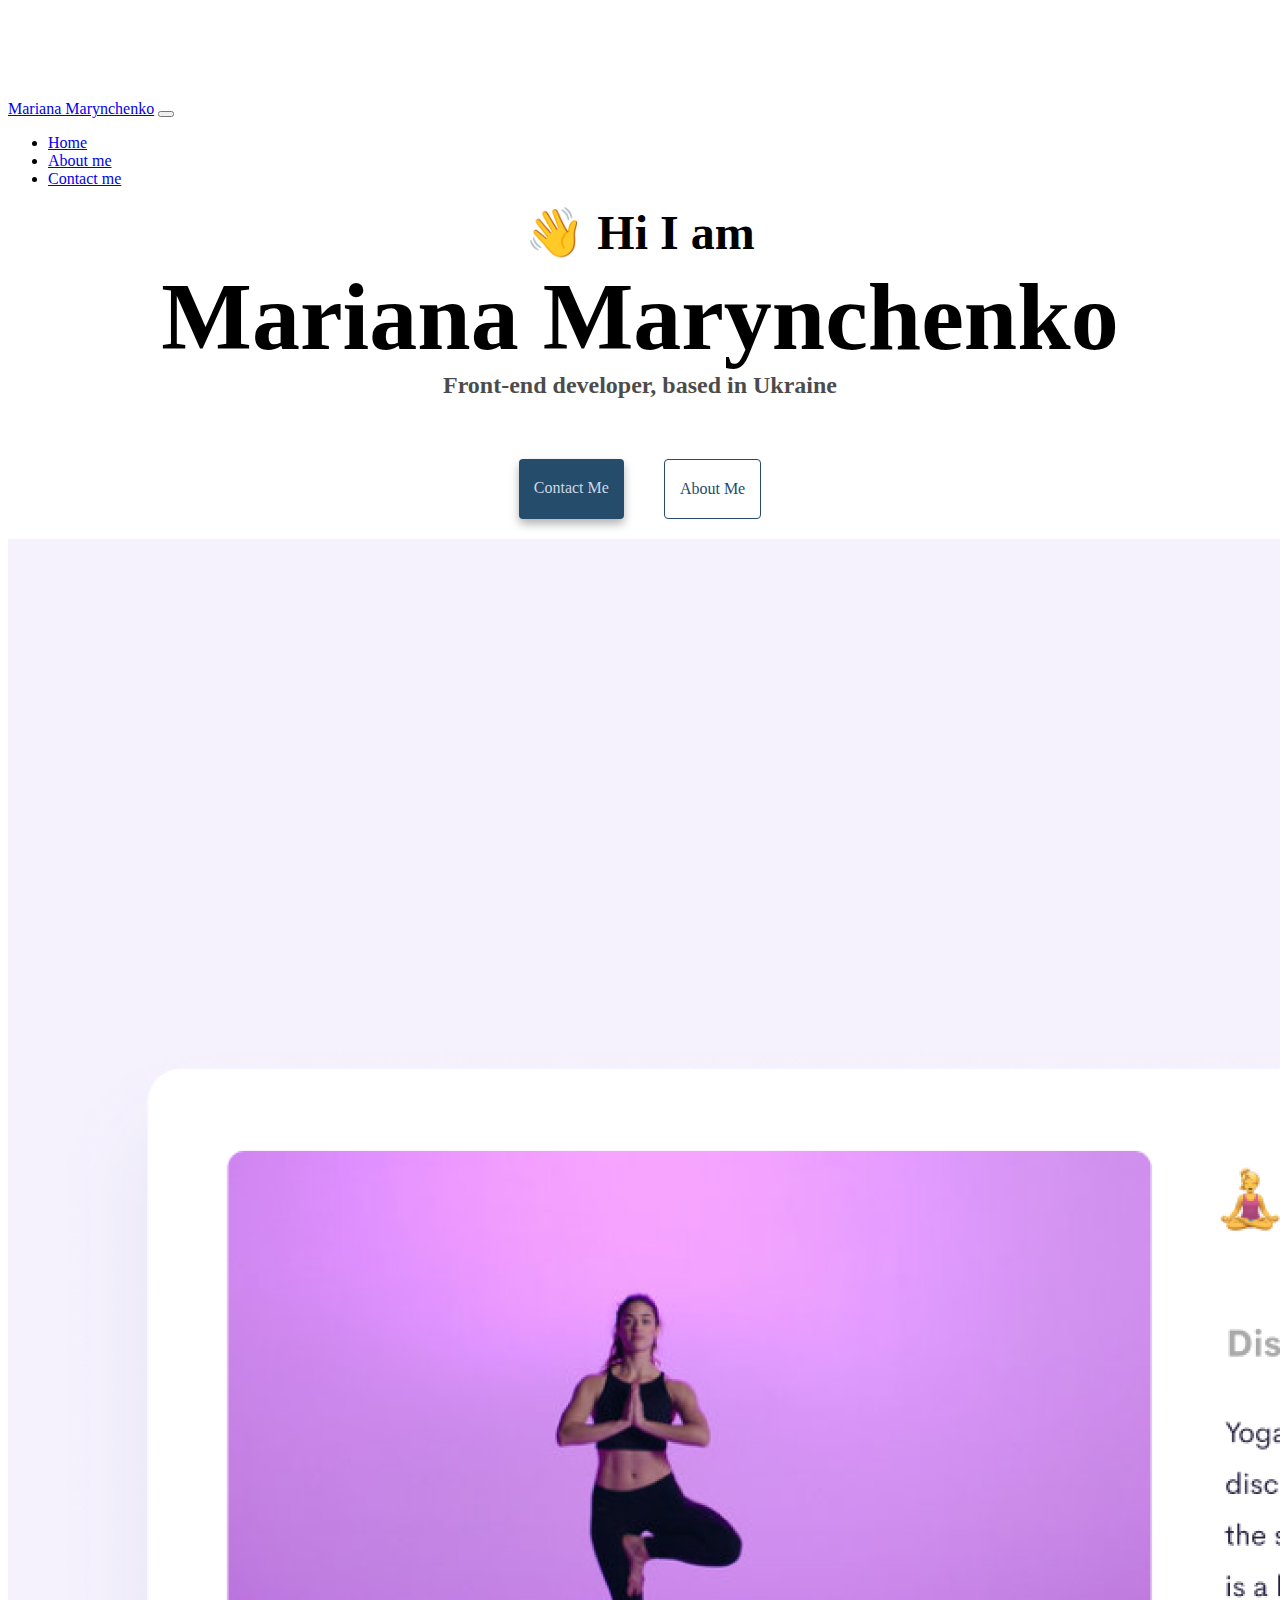
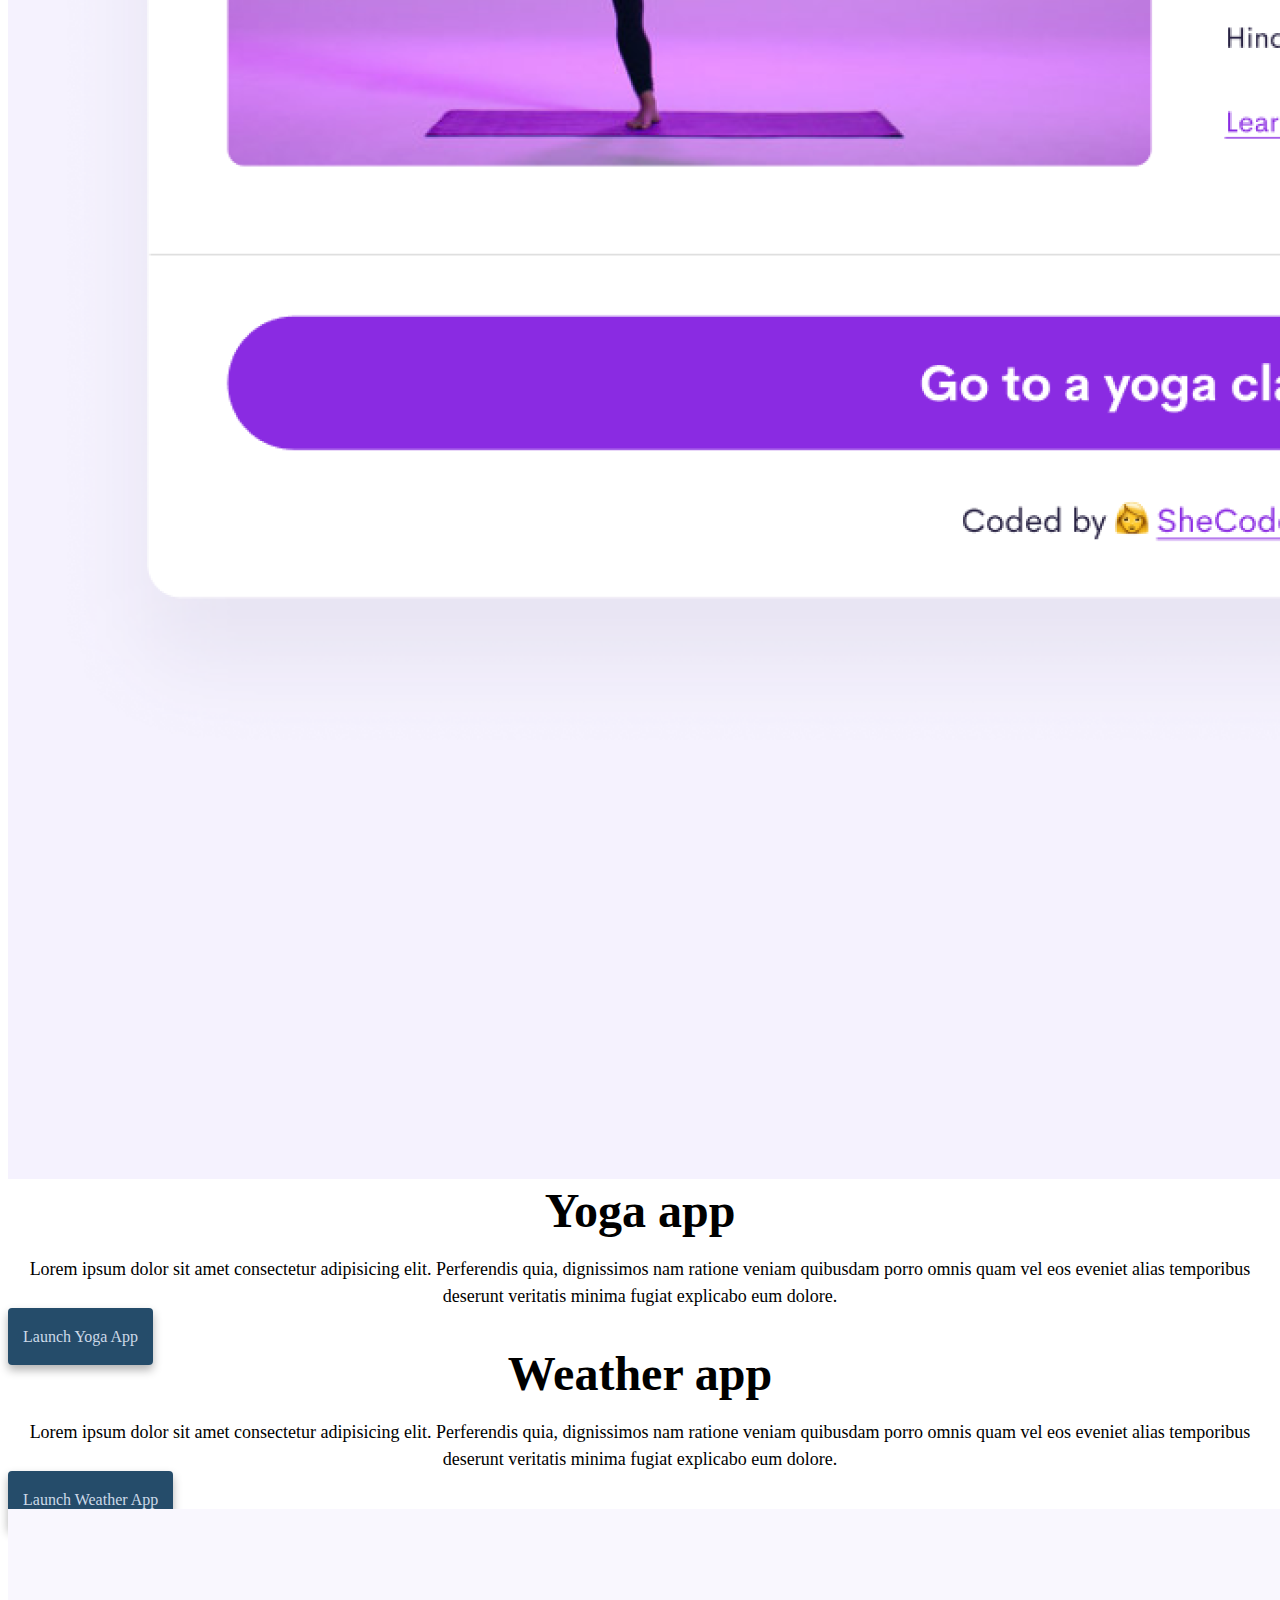
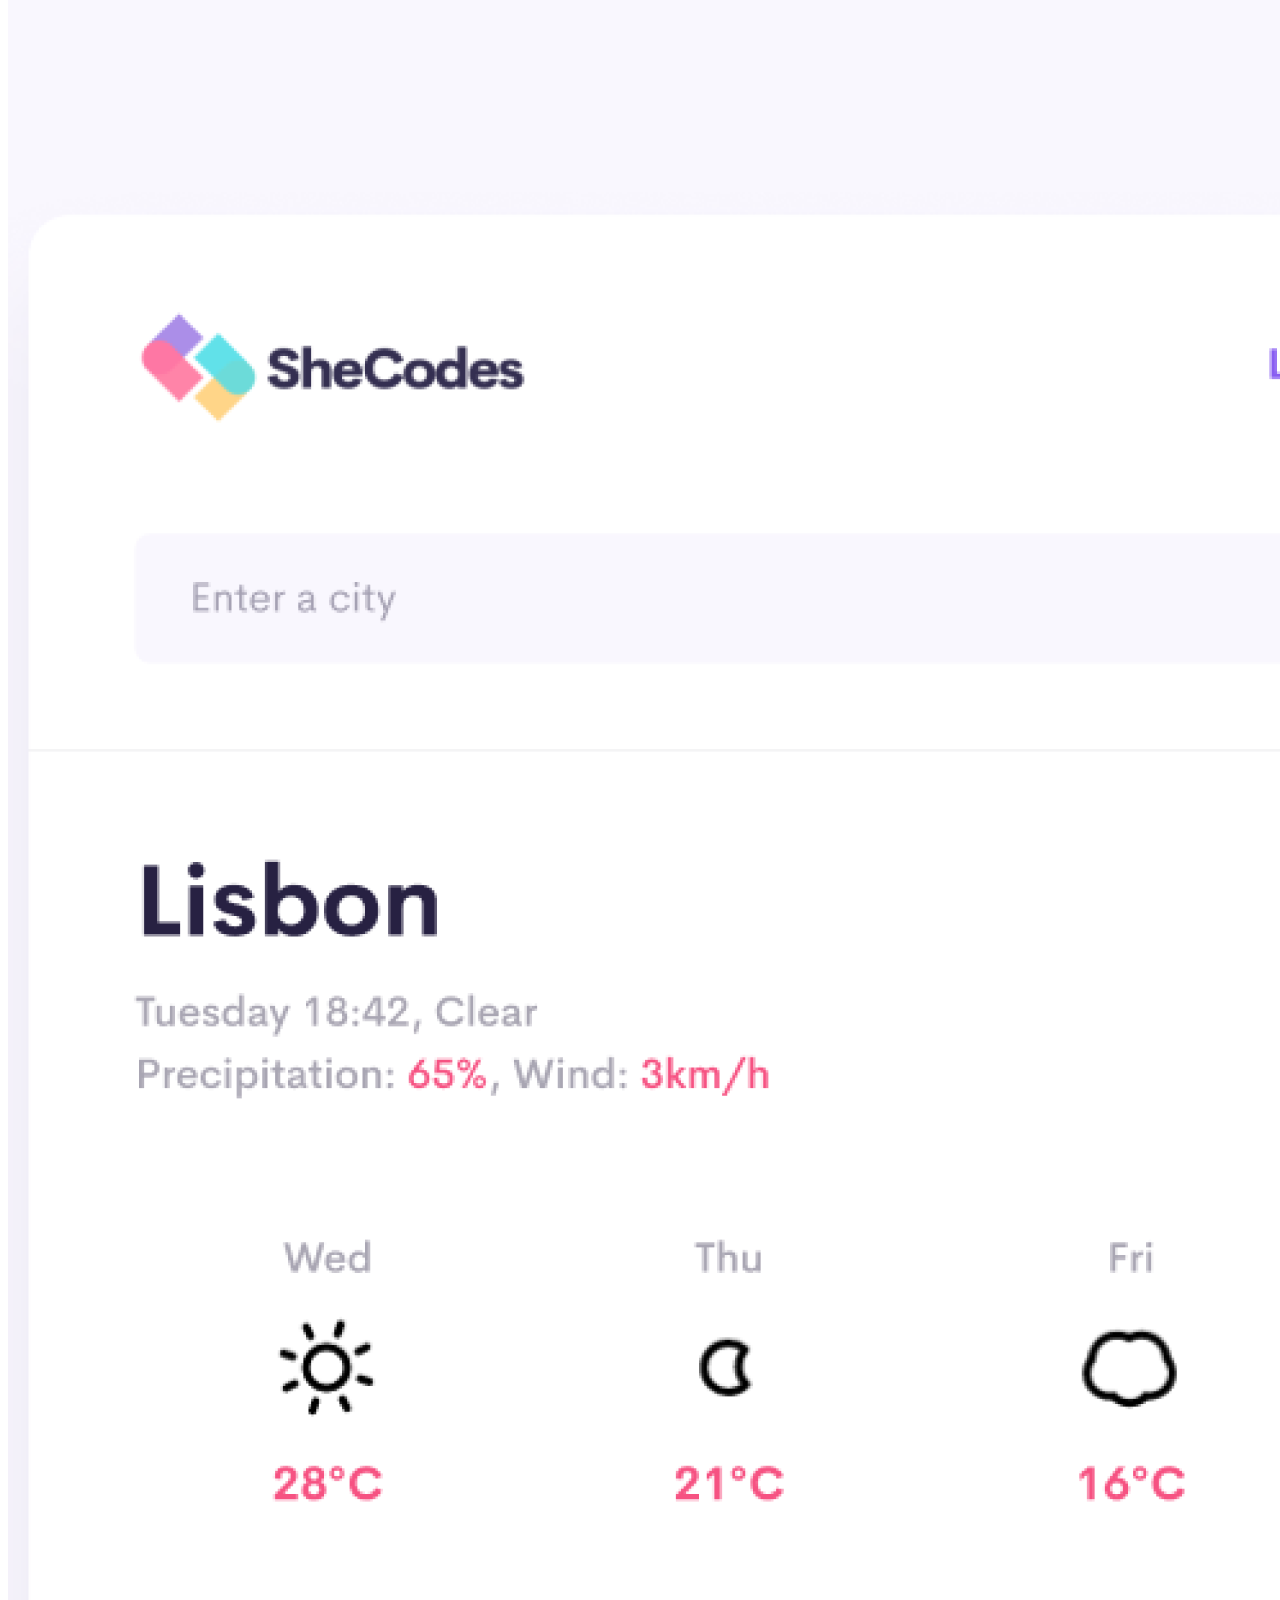
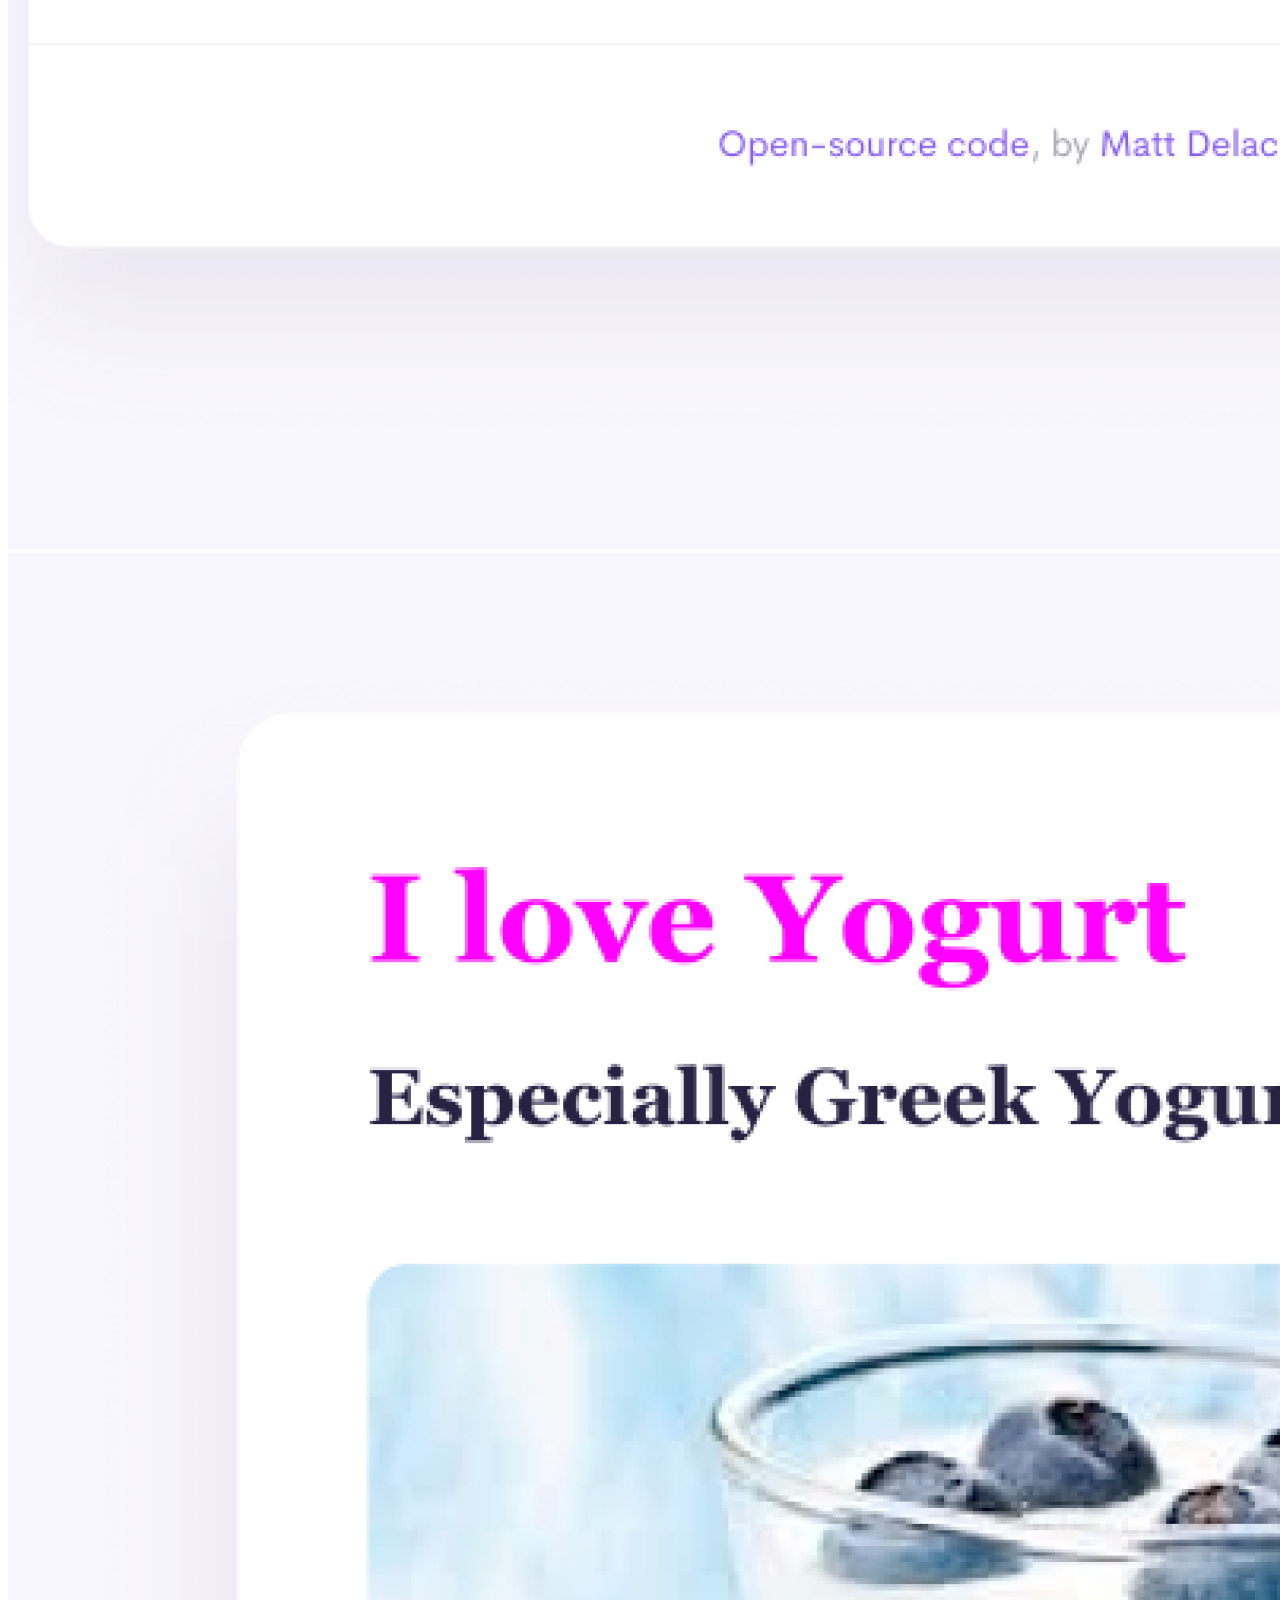
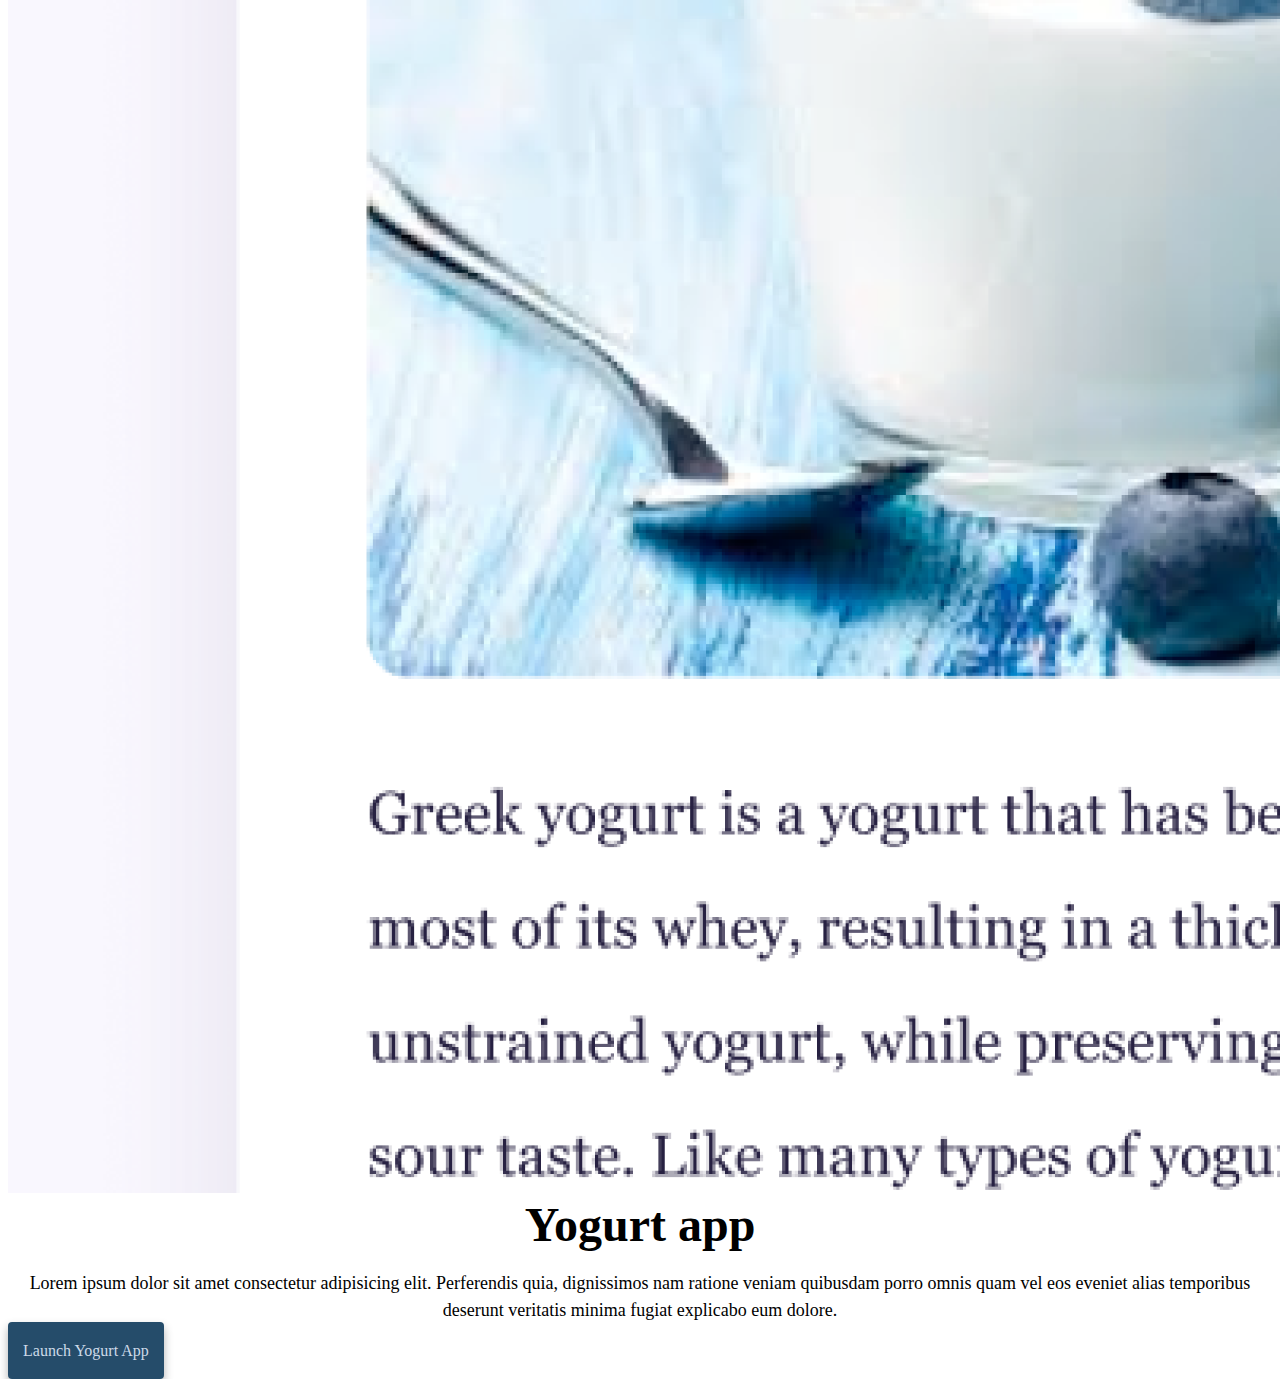
<file: index.html>
<!DOCTYPE html>
<html lang="en">

<head>
    <meta charset="UTF-8" />
    <meta http-equiv="X-UA-Compatible" content="IE=edge" />
    <meta name="viewport" content="width=device-width, initial-scale=1.0" />
    <title>Mariana Marynchenko | Front-end developer | Homepage</title>
    <meta name="description" content="Experienced front-end developer specializing in responsive web design, HTML5, CSS3, and JavaScript. Let’s create stunning user experiences! 💻🚀" />
    <link href="https://cdn.jsdelivr.net/npm/bootstrap@5.0.0-beta2/dist/css/bootstrap.min.css" rel="stylesheet"
        integrity="sha384-BmbxuPwQa2lc/FVzBcNJ7UAyJxM6wuqIj61tLrc4wSX0szH/Ev+nYRRuWlolflfl" crossorigin="anonymous" />
    <script src="https://cdn.jsdelivr.net/npm/bootstrap@5.0.0-beta2/dist/js/bootstrap.bundle.min.js"
        integrity="sha384-b5kHyXgcpbZJO/tY9Ul7kGkf1S0CWuKcCD38l8YkeH8z8QjE0GmW1gYU5S9FOnJ0"
        crossorigin="anonymous"></script>
    <link rel="stylesheet" href="style.css" />
</head>

<body>
    <nav class="navbar navbar-expand-lg navbar-light bg-light fixed-top">
        <div class="container">
            <a class="navbar-brand" href="index.html">Mariana Marynchenko</a>
            <button class="navbar-toggler" type="button" data-bs-toggle="collapse" data-bs-target="#navbarNav"
                aria-controls="navbarNav" aria-expanded="false" aria-label="Toggle navigation">
                <span class="navbar-toggler-icon"></span>
            </button>
            <div class="collapse navbar-collapse" id="navbarNav">
                <ul class="navbar-nav">
                    <li class="nav-item">
                        <a class="nav-link active" aria-current="page" href="index.html">Home</a>
                    </li>
                    <li class="nav-item">
                        <a class="nav-link" href="about.html">About me</a>
                    </li>
                    <li class="nav-item">
                        <a class="nav-link" href="about.html#contact">Contact me</a>
                    </li>
                </ul>
            </div>
        </div>
    </nav>
    <h2 class="text-center">👋 Hi I am</h2>
    <h1 class="text-center">Mariana Marynchenko</h1>
    <h3 class="text-center">Front-end developer, based in Ukraine</h3>
    <div class="navigation-links mb-5">
        <a href="about.html#contact" class="primary-link">Contact me</a>
        <a href="about.html" class="secondary-link">About me</a>
    </div>
    <div class="container">
        <div class="row">
            <div class="col-md-6">
                <img src="images/yoga.png" class="img-fluid rounded" />
            </div>
            <div class="col-md-6">
                <h2 class="mb-3">Yoga app</h2>
                <p>
                    Lorem ipsum dolor sit amet consectetur adipisicing elit. Perferendis
                    quia, dignissimos nam ratione veniam quibusdam porro omnis quam vel
                    eos eveniet alias temporibus deserunt veritatis minima fugiat
                    explicabo eum dolore.
                </p>
                <div class="mt-5">
                    <a href="#" class="primary-link">Launch Yoga App</a>
                </div>
            </div>
        </div>
        <div class="row mt-5">
            <div class="col-md-6">
                <h2 class="mb-3">Weather app</h2>
                <p>
                    Lorem ipsum dolor sit amet consectetur adipisicing elit. Perferendis
                    quia, dignissimos nam ratione veniam quibusdam porro omnis quam vel
                    eos eveniet alias temporibus deserunt veritatis minima fugiat
                    explicabo eum dolore.
                </p>
                <div class="mb-5 mt-5">
                    <a href="#" class="primary-link">Launch Weather App</a>
                </div>
            </div>
            <div class="col-md-6">
                <img src="images/weather.png" class="img-fluid rounded" />
            </div>
        </div>
        <div class="row mt-5">
            <div class="col-md-6">
                <img src="images/yogurt.png" class="img-fluid rounded" />
            </div>
            <div class="col-md-6">
                <h2 class="mb-3">Yogurt app</h2>
                <p>
                    Lorem ipsum dolor sit amet consectetur adipisicing elit. Perferendis
                    quia, dignissimos nam ratione veniam quibusdam porro omnis quam vel
                    eos eveniet alias temporibus deserunt veritatis minima fugiat
                    explicabo eum dolore.
                </p>
                <div class="mt-5">
                    <a href="#" class="primary-link">Launch Yogurt App</a>
                </div>
            </div>
        </div>
    </div>
</body>

</html>
</file>
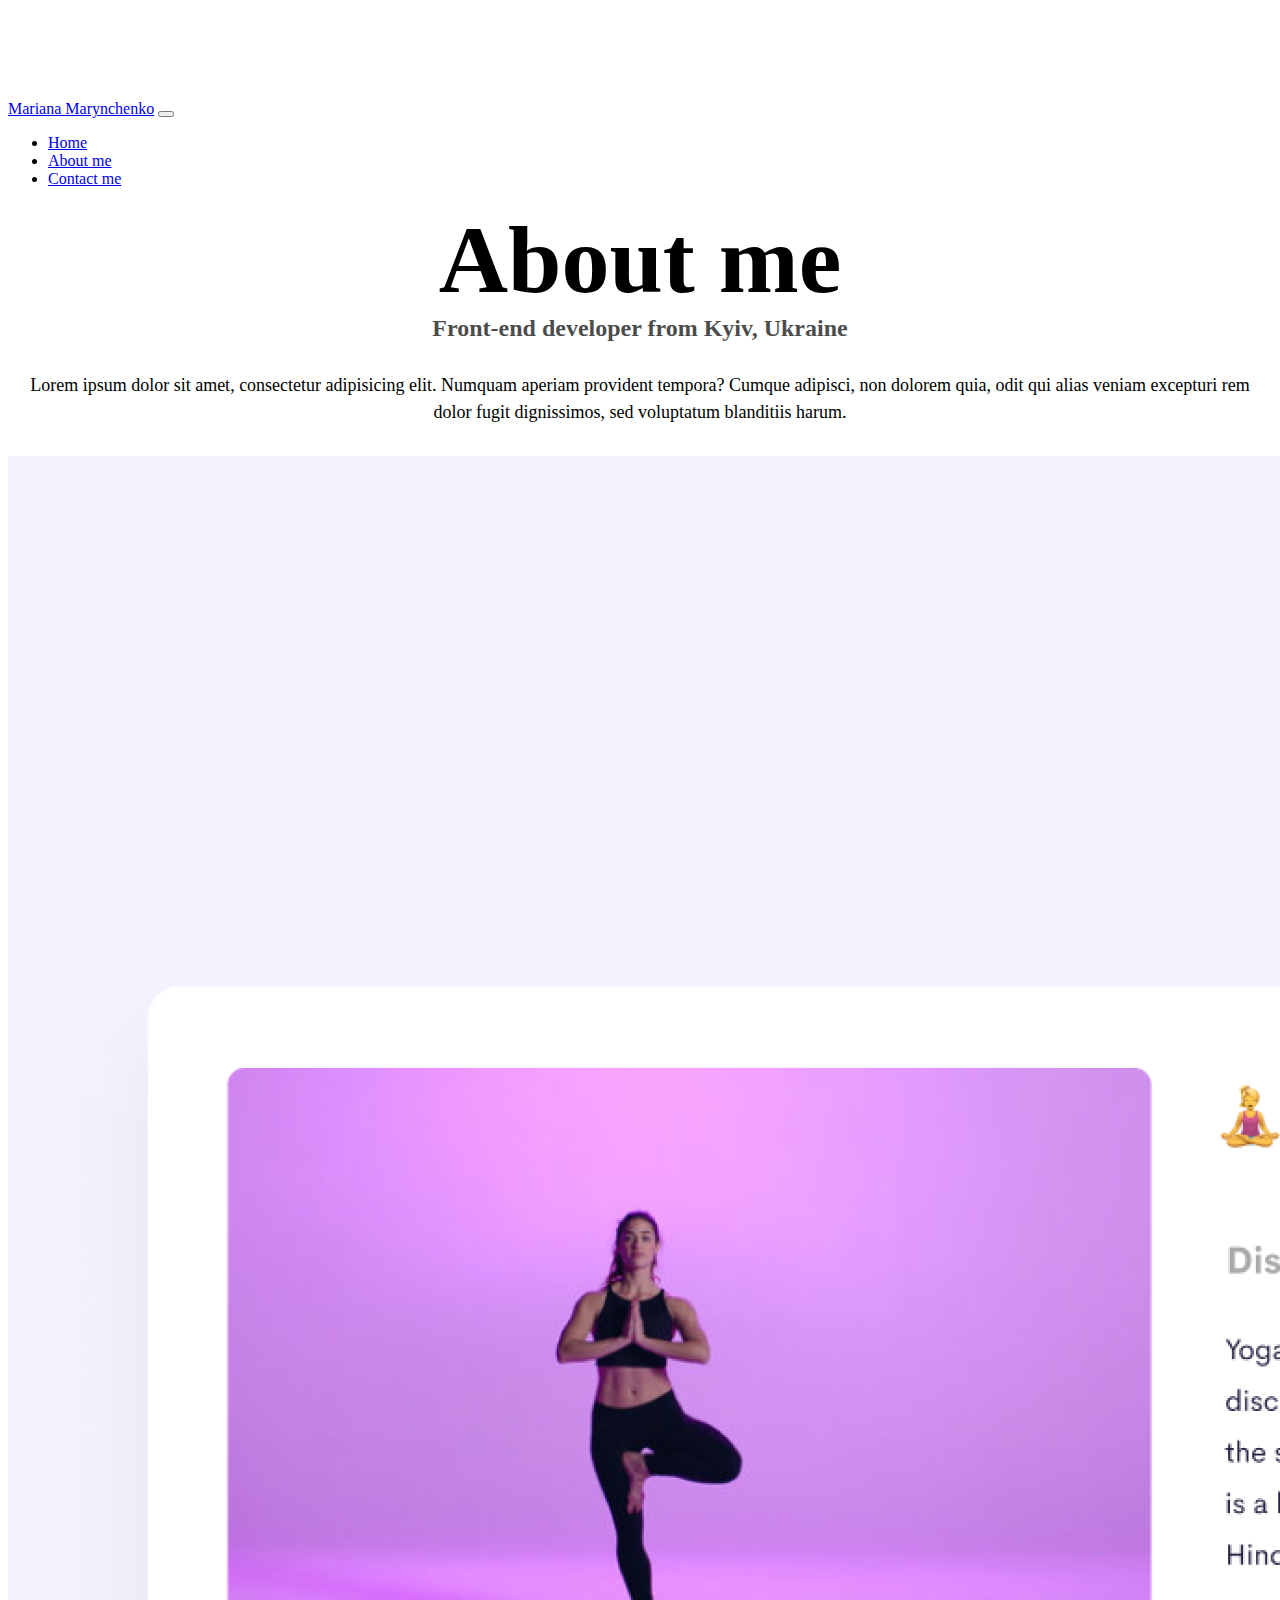
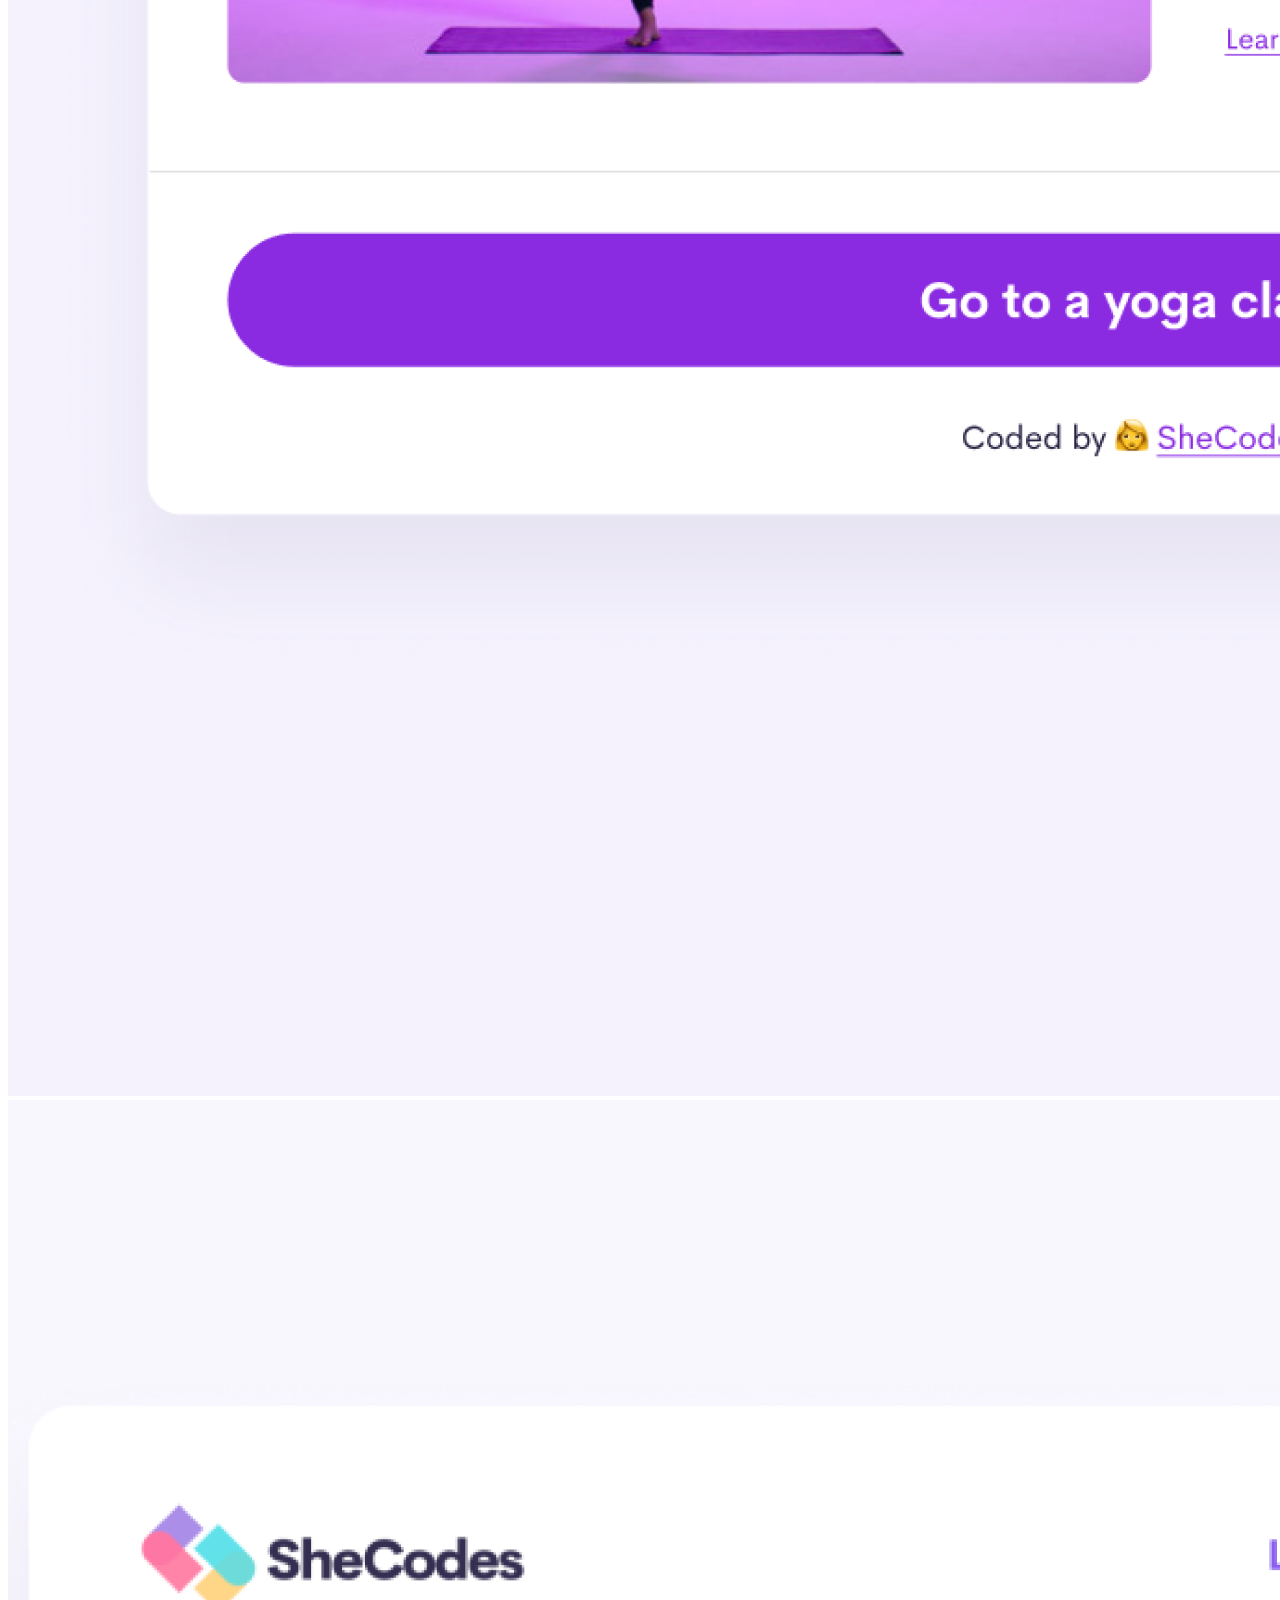
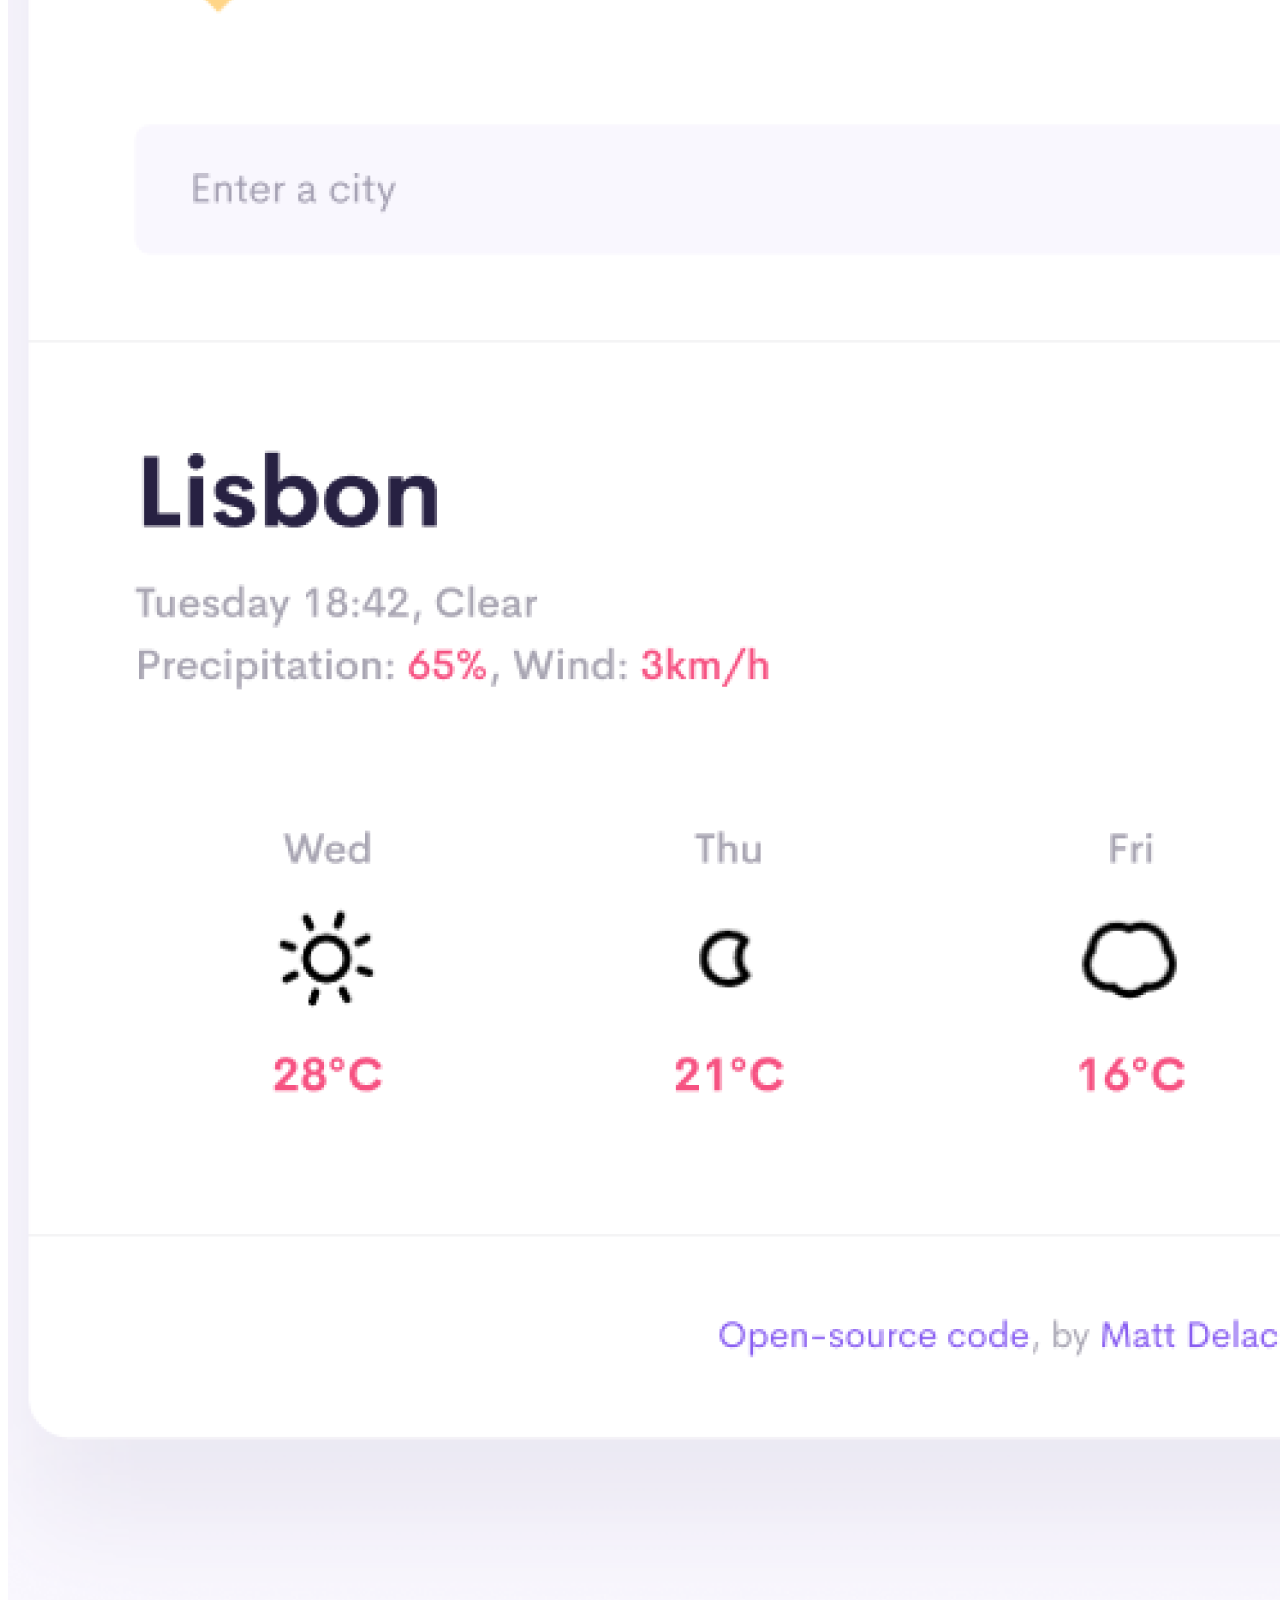
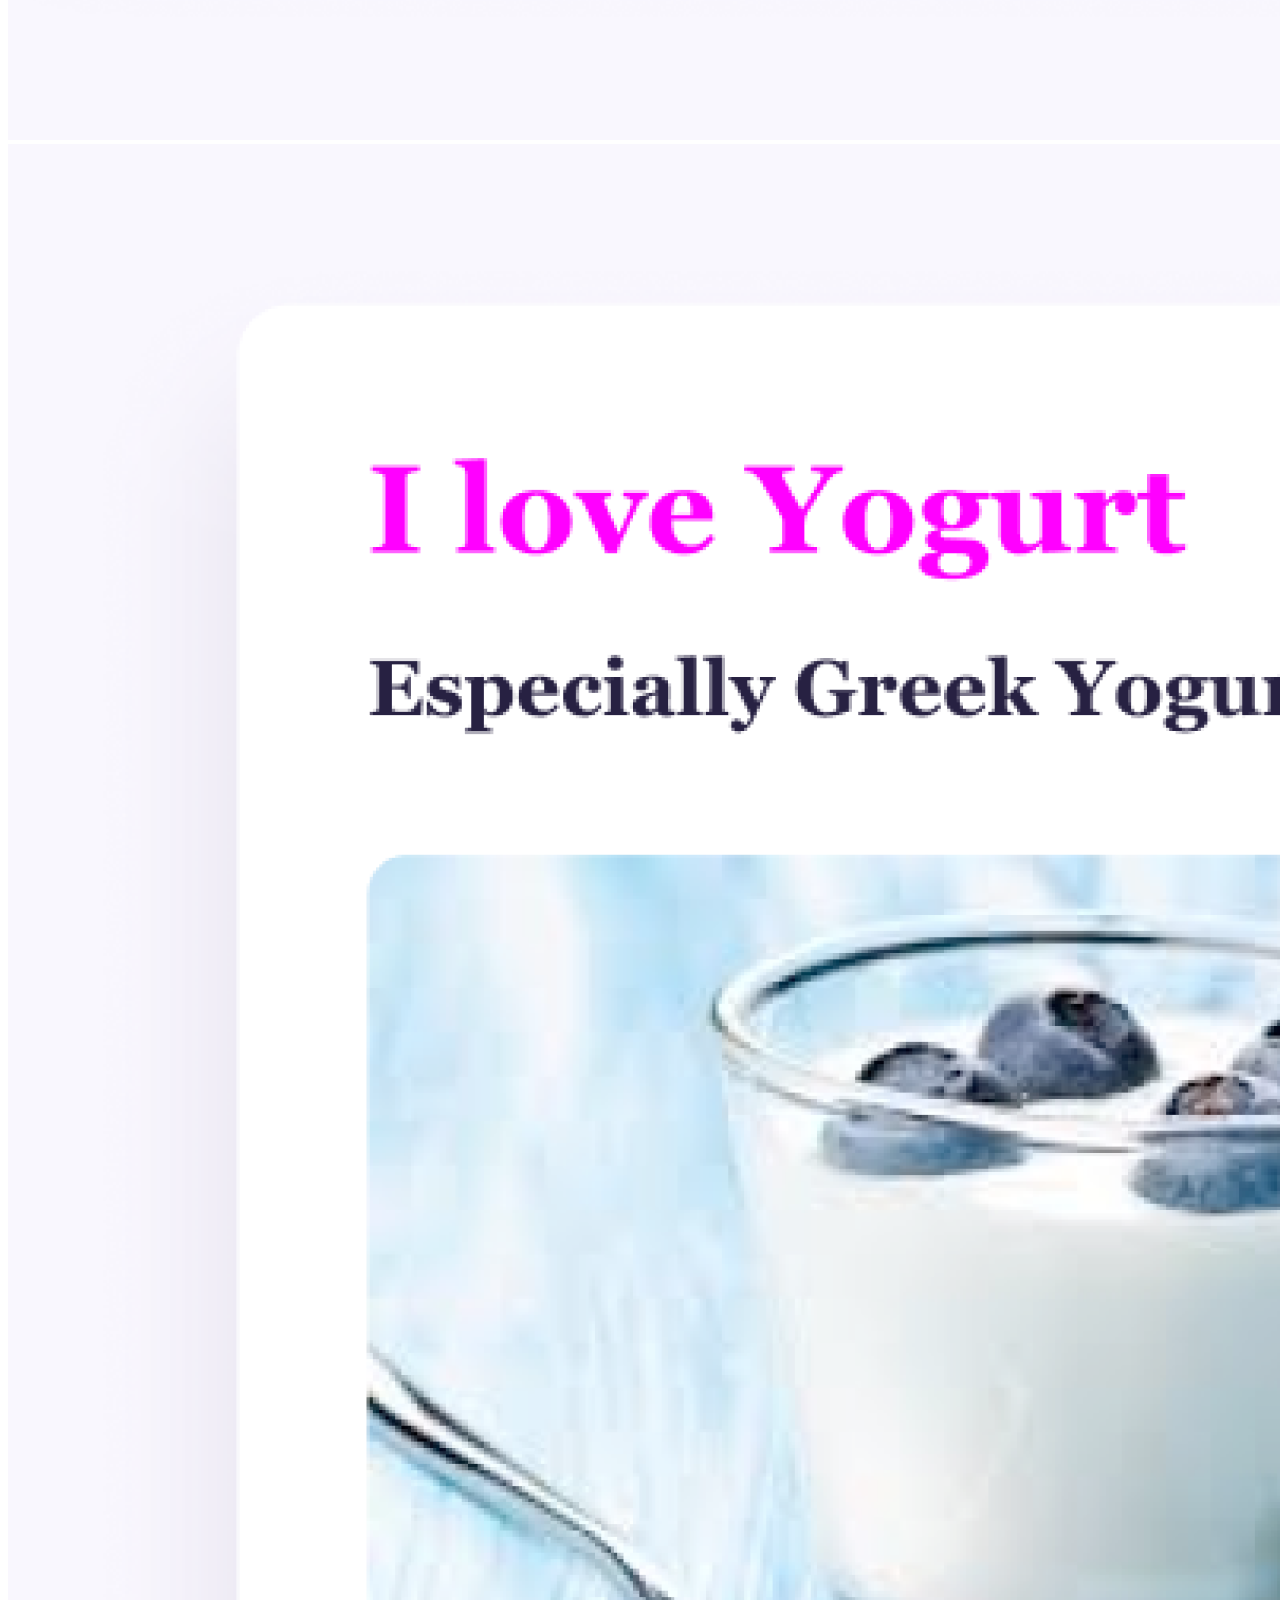
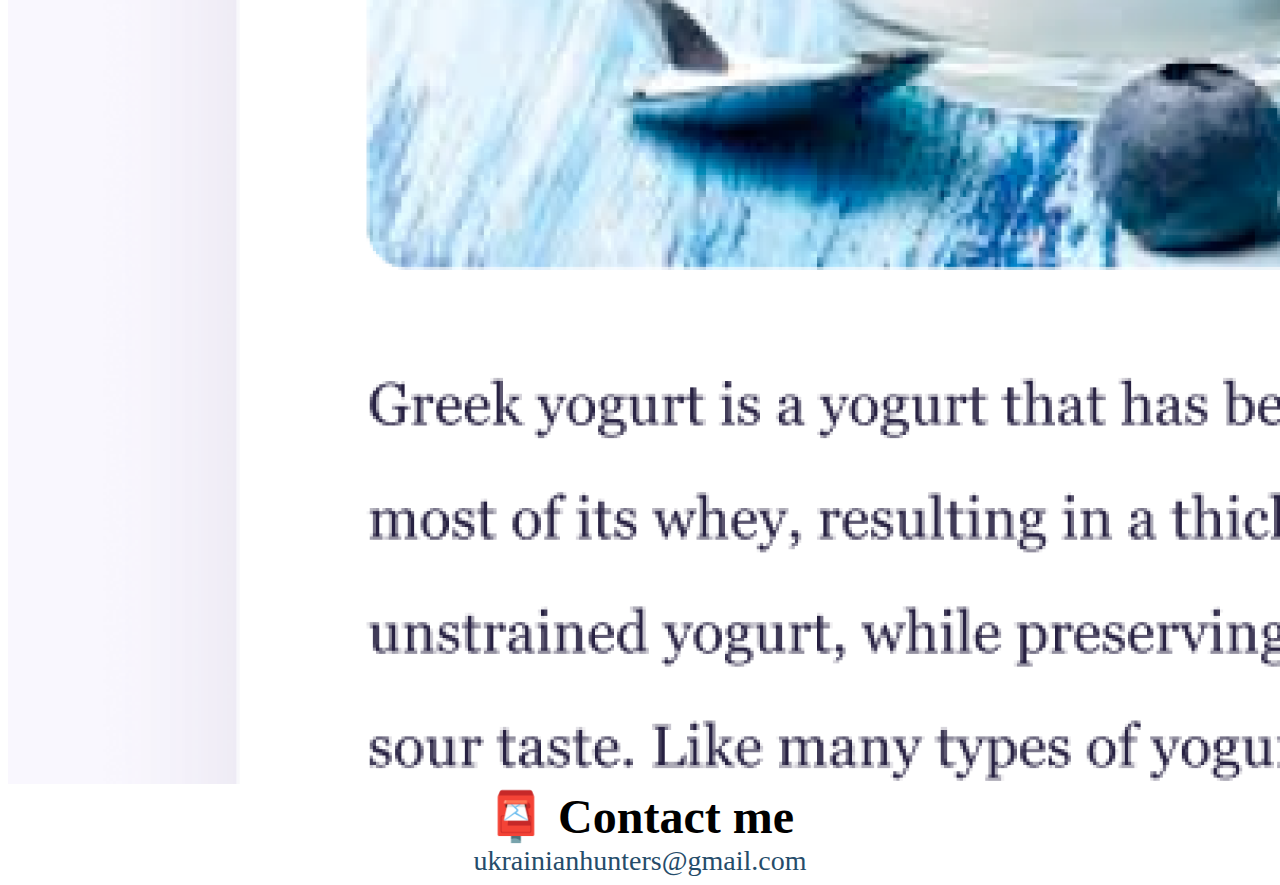
<file: about.html>
<!DOCTYPE html>
<html lang="en">

<head>
    <meta charset="UTF-8" />
    <meta http-equiv="X-UA-Compatible" content="IE=edge" />
    <meta name="viewport" content="width=device-width, initial-scale=1.0" />
    <link href="https://cdn.jsdelivr.net/npm/bootstrap@5.0.0-beta2/dist/css/bootstrap.min.css" rel="stylesheet"
        integrity="sha384-BmbxuPwQa2lc/FVzBcNJ7UAyJxM6wuqIj61tLrc4wSX0szH/Ev+nYRRuWlolflfl" crossorigin="anonymous" />
    <script src="https://cdn.jsdelivr.net/npm/bootstrap@5.0.0-beta2/dist/js/bootstrap.bundle.min.js"
        integrity="sha384-b5kHyXgcpbZJO/tY9Ul7kGkf1S0CWuKcCD38l8YkeH8z8QjE0GmW1gYU5S9FOnJ0"
        crossorigin="anonymous"></script>
    <link rel="stylesheet" href="style.css" />
    <title>Mariana Marynchenko | Front-end developer | About Me</title>
    <meta name="description" content="Experienced front-end developer specializing in responsive web design, HTML5, CSS3, and JavaScript. Let’s create stunning user experiences! 💻🚀" />
</head>

<body>
    <nav class="navbar navbar-expand-lg navbar-light bg-light fixed-top">
        <div class="container">
            <a class="navbar-brand" href="index.html">Mariana Marynchenko</a>
            <button class="navbar-toggler" type="button" data-bs-toggle="collapse" data-bs-target="#navbarNav"
                aria-controls="navbarNav" aria-expanded="false" aria-label="Toggle navigation">
                <span class="navbar-toggler-icon"></span>
            </button>
            <div class="collapse navbar-collapse" id="navbarNav">
                <ul class="navbar-nav">
                    <li class="nav-item">
                        <a class="nav-link" aria-current="page" href="index.html">Home</a>
                    </li>
                    <li class="nav-item">
                        <a class="nav-link active" href="about.html">About me</a>
                    </li>
                    <li class="nav-item">
                        <a class="nav-link" href="about.html#contact">Contact me</a>
                    </li>
                </ul>
            </div>
        </div>
    </nav>
    <h1 class="text-center">About me</h1>
    <h3 class="text-center">Front-end developer from Kyiv, Ukraine</h3>
    <div class="about-paragraphs text-center">
        <p>
            Lorem ipsum dolor sit amet, consectetur adipisicing elit. Numquam
            aperiam provident tempora? Cumque adipisci, non dolorem quia, odit qui
            alias veniam excepturi rem dolor fugit dignissimos, sed voluptatum
            blanditiis harum.
        </p>
    </div>
    <div class="container">
        <div class="row">
            <div class="col-sm-4">
                <img src="images/yoga.png" class="img-fluid p-2 shadow rounded" />
            </div>
            <div class="col-sm-4">
                <img src="images/weather.png" class="img-fluid p-2 shadow rounded" />
            </div>
            <div class="col-sm-4">
                <img src="images/yogurt.png" class="img-fluid p-2 shadow rounded" />
            </div>
        </div>
    </div>
    <div id="contact" class="mt-5">
        <h2 class="text-center">📮 Contact me</h2>
        <a href="mailto:ukrainianhunters@gmail.com" class="email-link"> ukrainianhunters@gmail.com </a>
    </div>
</body>

</html>
</file>
<file: style.css>
:root {
    --primary-color: rgba(37, 76, 106);
    --secondary-color: #ebecf0ff;
    --box-shadow: 0 5px 10px rgba(0, 0, 0, 0.3);
    --accent-color: rgba(204, 217, 232);
    --shadow: #9CB6D3;
}

body {
    margin-top: 100px;
}

h1,
h2,
h3 {
    text-align: center;
    margin: 0;
}

h1 {
    font-size: 96px;
}

h2 {
    font-size: 48px;
}

h3 {
    font-size: 24px;
    opacity: 0.7;
}

p {
    font-size: 18px;
    line-height: 1.5;
    text-align: center;
}

.navigation-links {
    display: flex;
    margin-top: 40px;
    justify-content: center;
}

.navigation-links a {
    margin: 20px;
    transition: 200ms ease-in-out;
}
.navigation-links a:hover {
    color: var(--accent-color);
    background-color: var(--shadow);
    border-radius: 4px;
}

.primary-link {
    border-radius: 4px;
    padding: 20px 15px;
    text-decoration: none;
    text-transform: capitalize;
    background: var(--primary-color);
    box-shadow: var(--box-shadow);
    color: var(--accent-color);
    transition: 200ms ease-in-out;
}

.primary-link:hover {
    color: aliceblue;
    opacity: 0.7;
    cursor: pointer;
}

.secondary-link {
    border-radius: 4px;
    padding: 20px 15px;
    text-decoration: none;
    text-transform: capitalize;
    color: var(--primary-color);
    border: 1px solid var(--primary-color);
}

.homepage-link {
    color: var(--primary-color);
    text-align: center;
    display: block;
}

.about-paragraphs {
    margin: 30px 0;
}

.about-paragraphs p {
    margin: 10px;
}

.email-link {
    display: flex;
    justify-content: center;
    color: var(--primary-color);
    font-size: 28px;
    text-decoration: none;
}

.email-link:hover {
    text-decoration: underline;
}

@media (max-width: 767px) {
    h1 {
        font-size: 40px;
    }

    h2 {
        font-size: 36px;
    }

    h3 {
        font-size: 22px;
        margin-top: 10px;
    }
    img {
             display: none
         }
}

@media (max-width: 450px) {
    h1 {
        font-size: 34px;
    }

    h2 {
        font-size: 30px;
    }
    img {
        display: none;
    }
}
</file>
